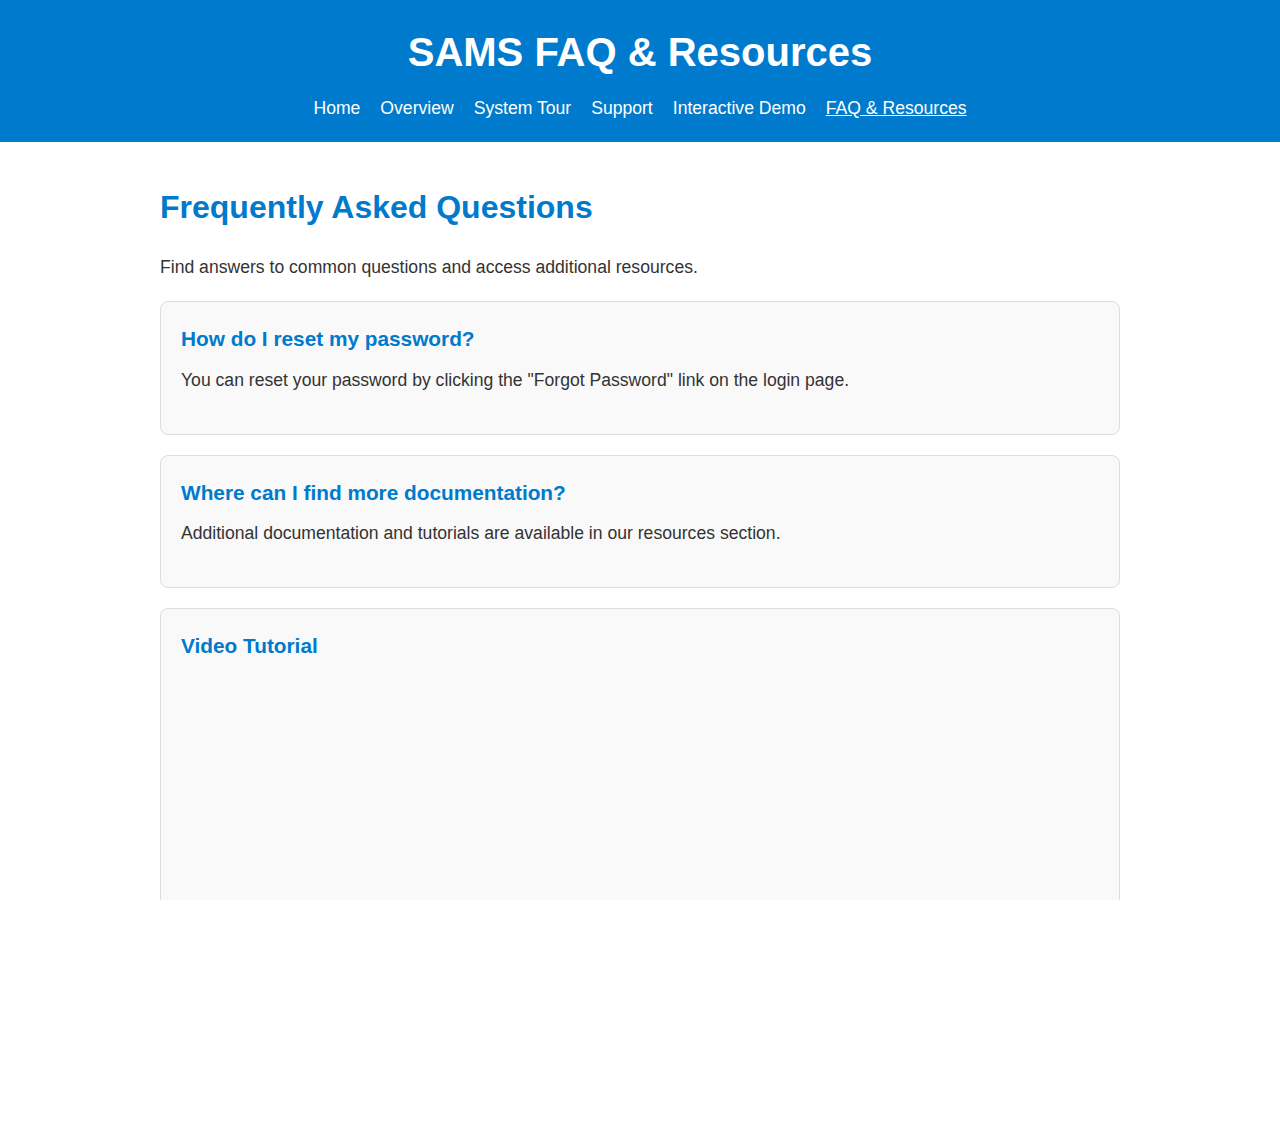
<file: faq.html>
<!DOCTYPE html>
<html lang="en">
<head>
  <meta charset="UTF-8">
  <meta name="viewport" content="width=device-width, initial-scale=1">
  <title>SAMS FAQ & Resources</title>
  <link rel="stylesheet" href="faq.css">
</head>
<body>
  <header>
    <h1>SAMS FAQ & Resources</h1>
    <nav>
      <ul>
        <li><a href="index.html">Home</a></li>
        <li><a href="overview.html">Overview</a></li>
        <li><a href="tour.html">System Tour</a></li>
        <li><a href="support.html">Support</a></li>
        <li><a href="demo.html">Interactive Demo</a></li>
        <li><a href="faq.html" class="active">FAQ & Resources</a></li>
      </ul>
    </nav>
  </header>

  <main>
    <section id="faqContent">
      <h2>Frequently Asked Questions</h2>
      <p>Find answers to common questions and access additional resources.</p>

      <div class="faq-item">
        <h3>How do I reset my password?</h3>
        <p>You can reset your password by clicking the "Forgot Password" link on the login page.</p>
      </div>

      <div class="faq-item">
        <h3>Where can I find more documentation?</h3>
        <p>Additional documentation and tutorials are available in our resources section.</p>
      </div>

      <div class="faq-item">
        <h3>Video Tutorial</h3>
       
        <iframe width="560" height="315" src="" frameborder="0" allowfullscreen></iframe>
      </div>
    </section>
  </main>

  <footer>
    <p>&copy; 2025 SAMS. All rights reserved.</p>
  </footer>
</body>
</html>
</file>
<file: faq.css>
* {
    margin: 0;
    padding: 0;
    box-sizing: border-box;
  }
  
  body, html {
    width: 100%;
    height: 100%;
    font-family: Arial, sans-serif;
    overflow-x: hidden;
    line-height: 1.6;
  }
  
  header {
    background-color: #007ACC;
    padding: 20px;
    color: #fff;
    text-align: center;
  }
  
  header h1 {
    font-size: 2.5em;
    margin-bottom: 10px;
  }
  
  header nav ul {
    list-style: none;
    display: flex;
    justify-content: center;
    gap: 20px;
    margin-top: 10px;
  }
  
  header nav ul li a {
    color: #fff;
    text-decoration: none;
    font-size: 1.1em;
    transition: color 0.3s ease;
  }
  
  header nav ul li a:hover,
  header nav ul li a.active {
    text-decoration: underline;
  }
  
  
  main {
    padding: 40px 20px;
    max-width: 1000px;
    margin: 0 auto;
  }

  #faqContent {
    text-align: left;
    margin-bottom: 40px;
  }
  
  #faqContent h2 {
    font-size: 2em;
    margin-bottom: 20px;
    color: #007ACC;
  }
  
  #faqContent p {
    font-size: 1.1em;
    color: #333;
    margin-bottom: 20px;
  }
  
  .faq-item {
    background-color: #f9f9f9;
    border: 1px solid #ddd;
    border-radius: 8px;
    padding: 20px;
    margin-bottom: 20px;
  }
  
  .faq-item h3 {
    margin-bottom: 10px;
    color: #007ACC;
    font-size: 1.3em;
  }
  
  .faq-item p {
    font-size: 1em;
    color: #333;
  }
  
  footer {
    background-color: #f0f0f0;
    padding: 10px;
    text-align: center;
    font-size: 0.9em;
    color: #333;
    width: 100%;
    position: relative;
    bottom: 0;
  }
</file>
